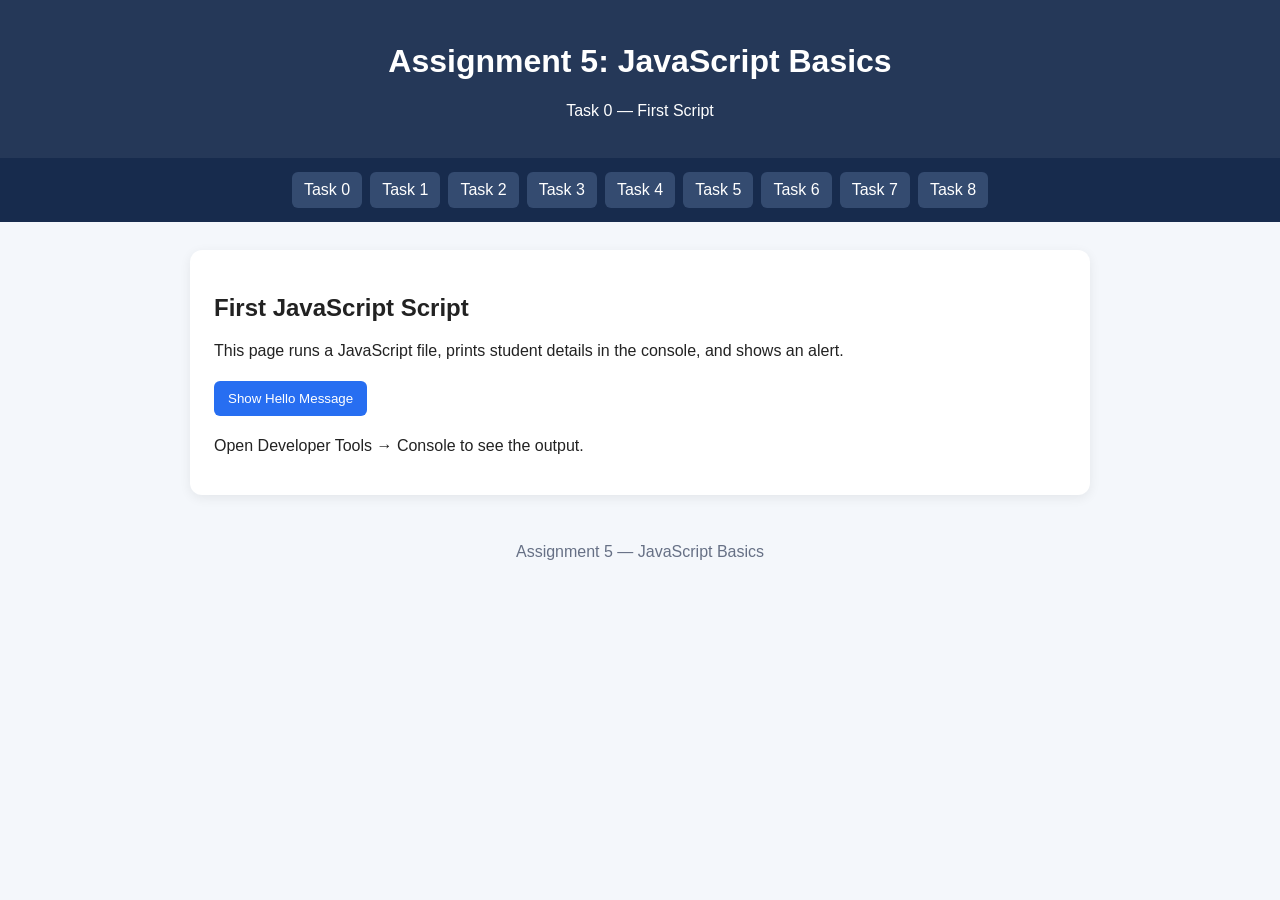
<file: index.html>
<!DOCTYPE html>
<html lang="en">
<head>
  <meta charset="UTF-8">
  <meta name="viewport" content="width=device-width, initial-scale=1.0">
  <title>Assignment 5 - Task 0</title>
  <link rel="stylesheet" href="style.css">
  <script src="script.js" defer></script>
</head>
<body>
    <header>
        <h1>Assignment 5: JavaScript Basics</h1>
        <p>Task 0 — First Script</p>
    </header>
    <nav>
        <a href="index.html">Task 0</a>
        <a href="task1.html">Task 1</a>
        <a href="task2.html">Task 2</a>
        <a href="task3.html">Task 3</a>
        <a href="task4.html">Task 4</a>
        <a href="task5.html">Task 5</a>
        <a href="task6.html">Task 6</a>
        <a href="task7.html">Task 7</a>
        <a href="task8.html">Task 8</a>
    </nav>
    <main>
        <h2>First JavaScript Script</h2>
        <p>This page runs a JavaScript file, prints student details in the console, and shows an alert.</p>
        <button id="helloButton">Show Hello Message</button>
        <p>Open Developer Tools → Console to see the output.</p>
    </main>
    <footer>Assignment 5 — JavaScript Basics</footer>
</body>
</html>
</file>
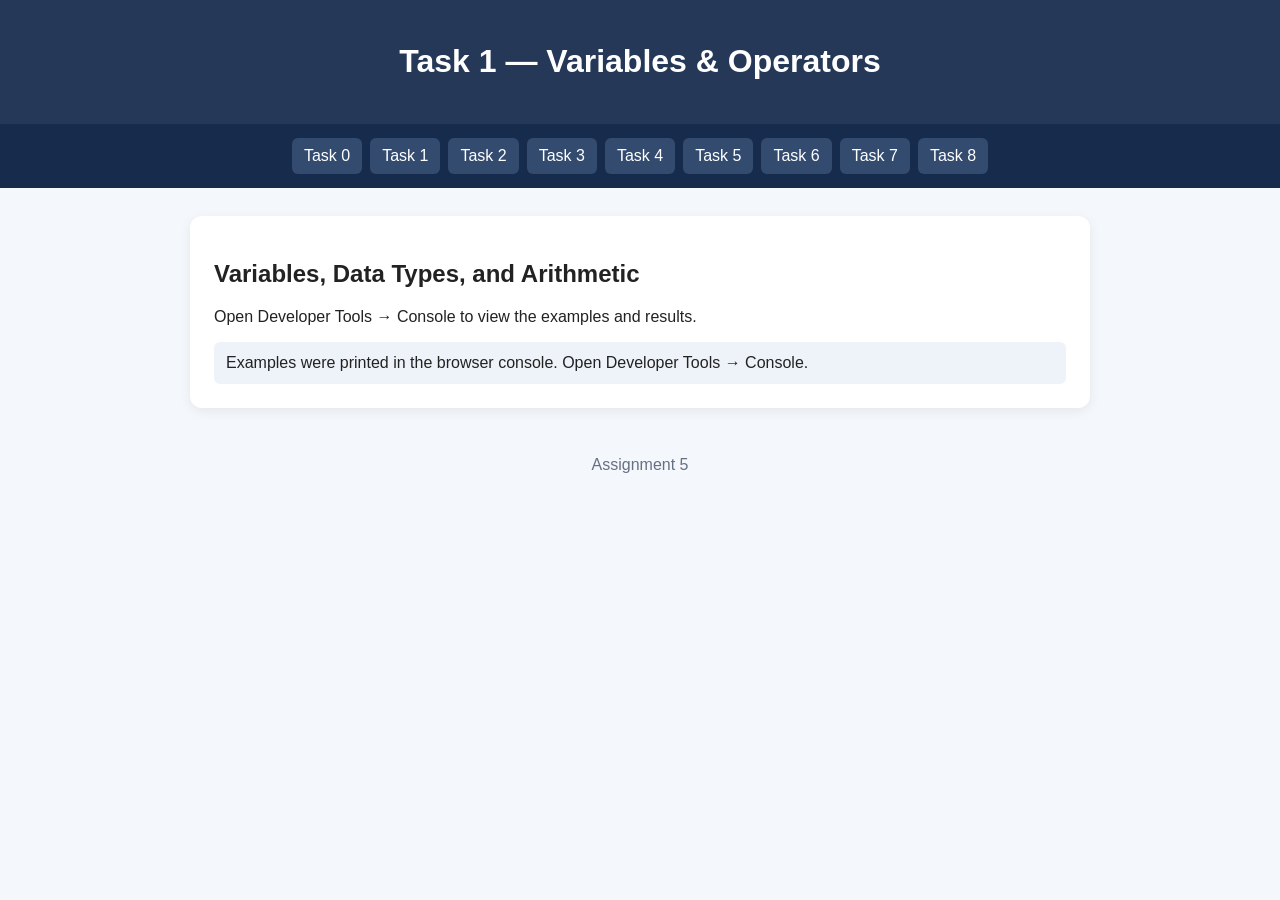
<file: task1.html>
<!DOCTYPE html>
<html lang="en">
<head>
    <meta charset="UTF-8">
    <meta name="viewport" content="width=device-width, initial-scale=1.0">
    <title>Task 1 - Variables and Operators</title>
    <link rel="stylesheet" href="style.css">
    <script src="task1.js" defer></script>
</head>
<body>
    <header>
        <h1>Task 1 — Variables &amp; Operators</h1>
    </header>
    <nav>
        <a href="index.html">Task 0</a>
        <a href="task1.html">Task 1</a>
        <a href="task2.html">Task 2</a>
        <a href="task3.html">Task 3</a>
        <a href="task4.html">Task 4</a>
        <a href="task5.html">Task 5</a>
        <a href="task6.html">Task 6</a>
        <a href="task7.html">Task 7</a>
        <a href="task8.html">Task 8</a>
    </nav>
    <main>
        <h2>Variables, Data Types, and Arithmetic</h2>
        <p>Open Developer Tools → Console to view the examples and results.</p>
        <div id="task1Output" class="output"></div>
    </main>
    <footer>Assignment 5</footer>
</body>
</html>
</file>
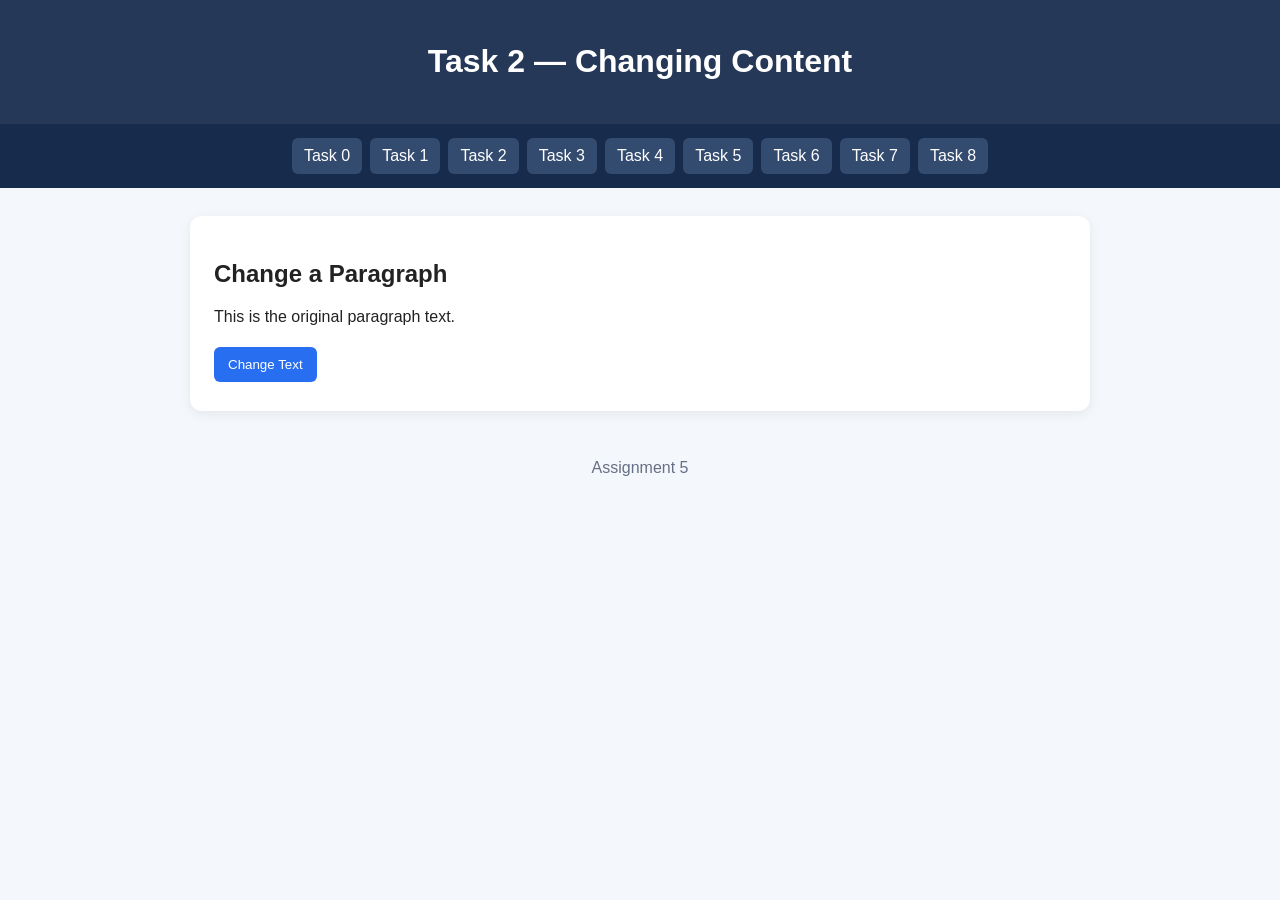
<file: task2.html>
<!DOCTYPE html>
<html lang="en">
<head>
    <meta charset="UTF-8">
    <meta name="viewport" content="width=device-width, initial-scale=1.0">
    <title>Task 2 - Changing Content</title>
    <link rel="stylesheet" href="style.css">
    <script src="task2.js" defer></script>
</head>
<body>
    <header>
        <h1>Task 2 — Changing Content</h1>
    </header>
    <nav>
        <a href="index.html">Task 0</a>
        <a href="task1.html">Task 1</a>
        <a href="task2.html">Task 2</a>
        <a href="task3.html">Task 3</a>
        <a href="task4.html">Task 4</a>
        <a href="task5.html">Task 5</a>
        <a href="task6.html">Task 6</a>
        <a href="task7.html">Task 7</a>
        <a href="task8.html">Task 8</a>
    </nav>
    <main>
        <h2>Change a Paragraph</h2>
        <p id="messageParagraph">This is the original paragraph text.</p>
        <button id="changeTextButton">Change Text</button>
    </main>
    <footer>Assignment 5</footer>
</body>
</html>
</file>
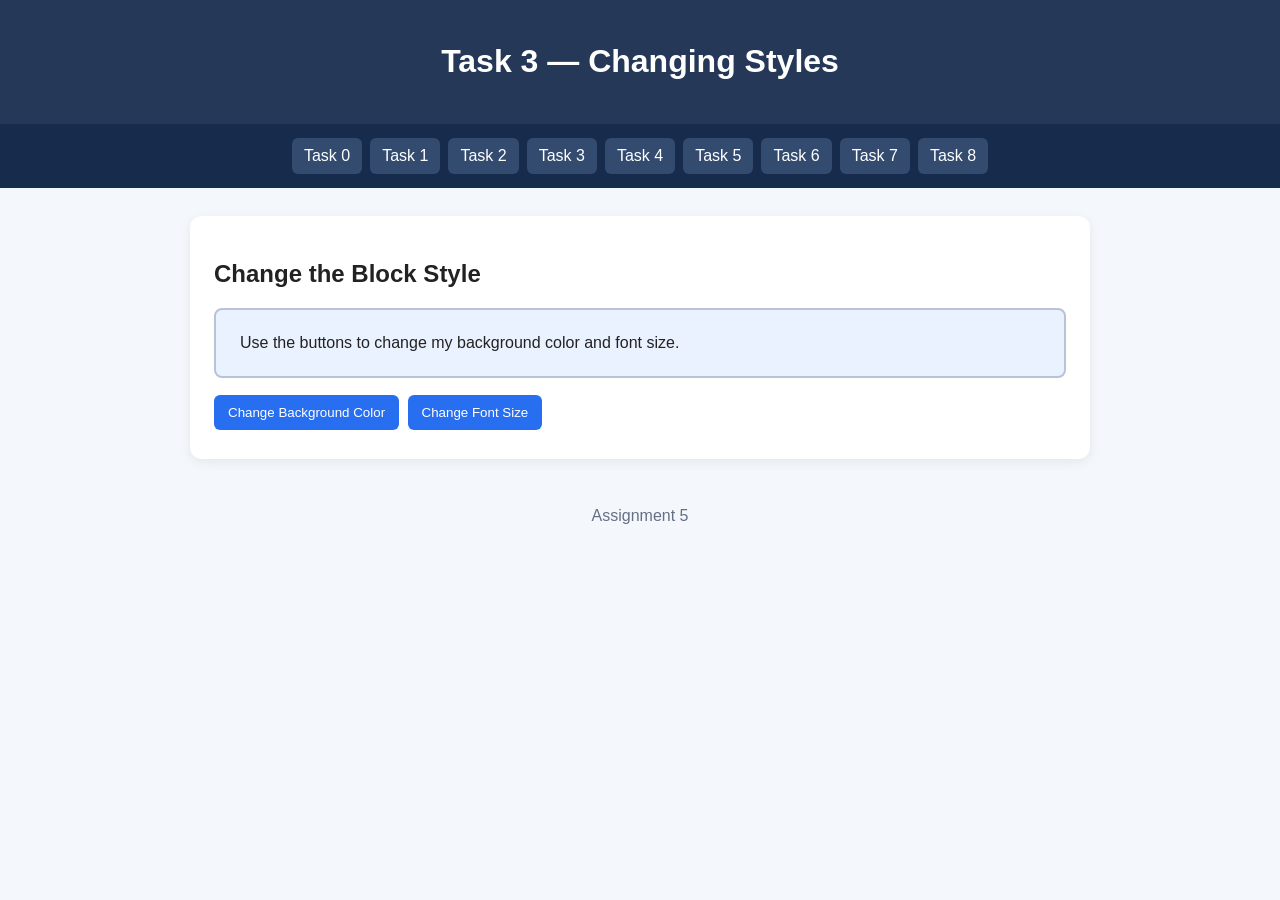
<file: task3.html>
<!DOCTYPE html>
<html lang="en">
<head>
    <meta charset="UTF-8">
    <meta name="viewport" content="width=device-width, initial-scale=1.0">
    <title>Task 3 - Changing Styles</title>
    <link rel="stylesheet" href="style.css">
    <script src="task3.js" defer></script>
</head>
<body>
    <header>
        <h1>Task 3 — Changing Styles</h1>
    </header>
    <nav>
        <a href="index.html">Task 0</a>
        <a href="task1.html">Task 1</a>
        <a href="task2.html">Task 2</a>
        <a href="task3.html">Task 3</a>
        <a href="task4.html">Task 4</a>
        <a href="task5.html">Task 5</a>
        <a href="task6.html">Task 6</a>
        <a href="task7.html">Task 7</a>
        <a href="task8.html">Task 8</a>
    </nav>
    <main>
        <h2>Change the Block Style</h2>
        <div id="styleBox" class="demo-box">Use the buttons to change my background color and font size.</div>
        <button id="colorButton">Change Background Color</button>
        <button id="fontButton">Change Font Size</button>
    </main>
    <footer>Assignment 5</footer>
</body>
</html>
</file>
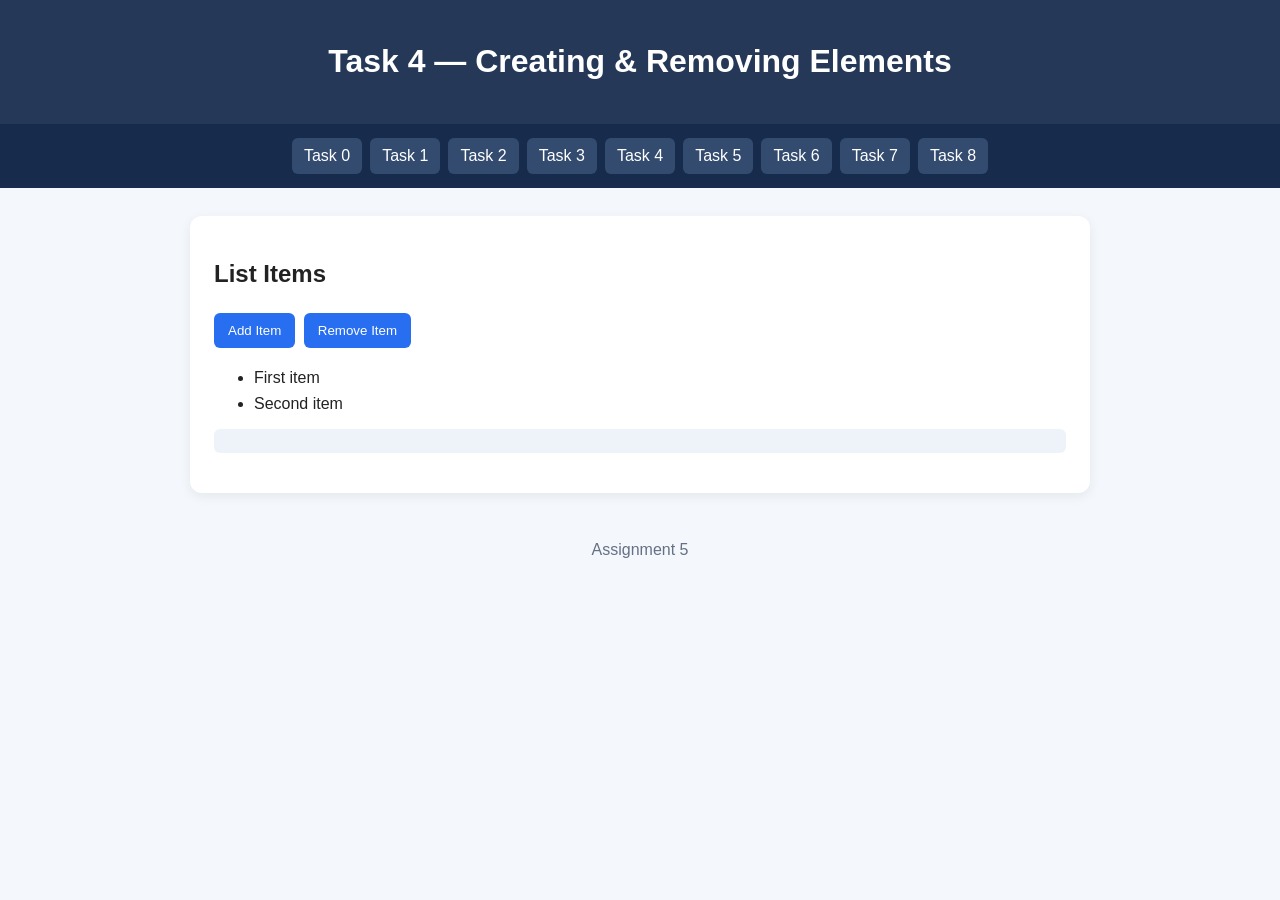
<file: task4.html>
<!DOCTYPE html>
<html lang="en">
<head>
    <meta charset="UTF-8">
    <meta name="viewport" content="width=device-width, initial-scale=1.0">
    <title>Task 4 - Creating and Removing Elements</title>
    <link rel="stylesheet" href="style.css">
    <script src="task4.js" defer></script>
</head>
<body>
    <header>
        <h1>Task 4 — Creating &amp; Removing Elements</h1>
    </header>
    <nav>
        <a href="index.html">Task 0</a>
        <a href="task1.html">Task 1</a>
        <a href="task2.html">Task 2</a>
        <a href="task3.html">Task 3</a>
        <a href="task4.html">Task 4</a>
        <a href="task5.html">Task 5</a>
        <a href="task6.html">Task 6</a>
        <a href="task7.html">Task 7</a>
        <a href="task8.html">Task 8</a>
    </nav>
    <main>
        <h2>List Items</h2>
        <button id="addItemButton">Add Item</button>
        <button id="removeItemButton">Remove Item</button>
        <ul id="itemList">
            <li>First item</li>
            <li>Second item</li>
        </ul>
        <p id="listMessage" class="output"></p>
    </main>
    <footer>Assignment 5</footer>
</body>
</html>
</file>
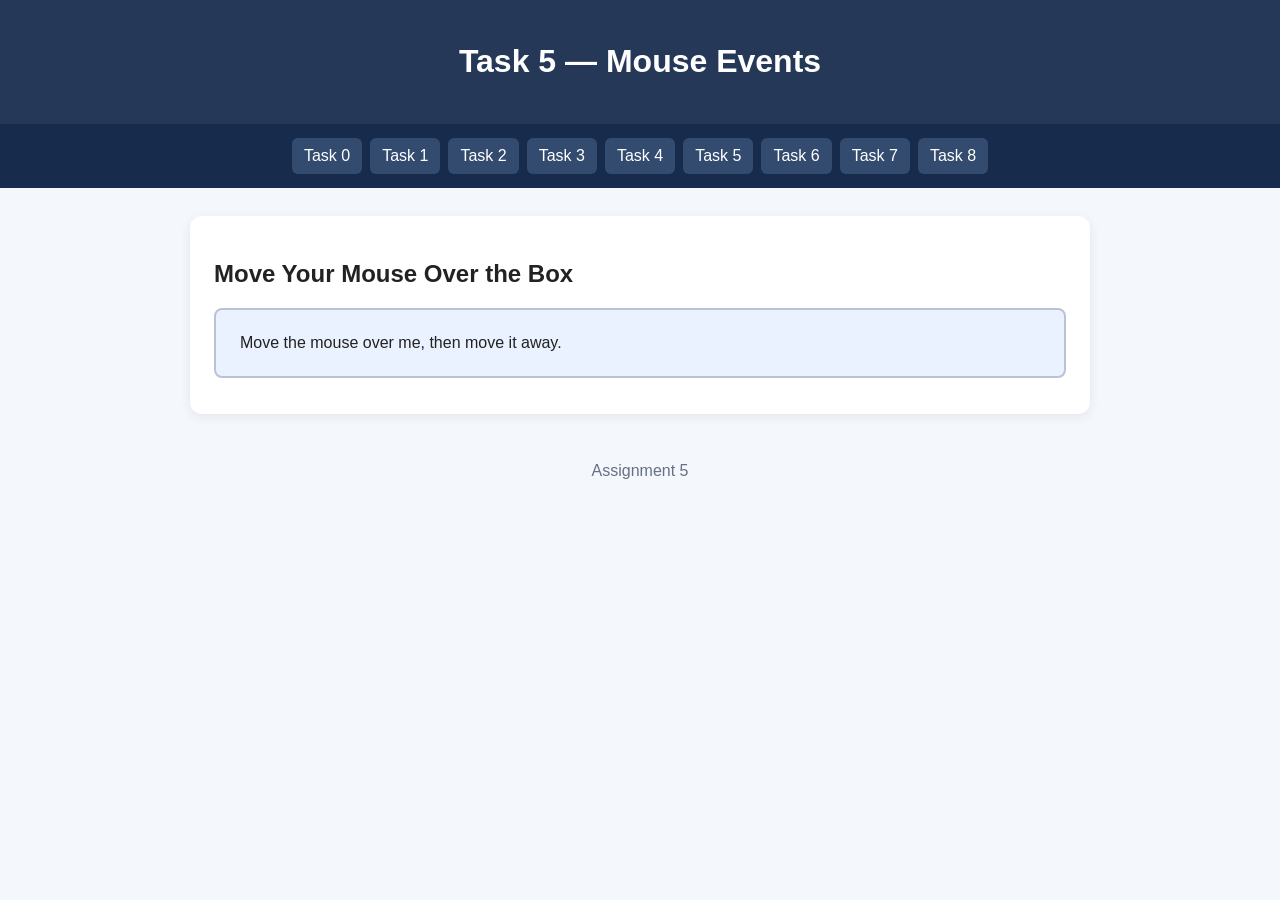
<file: task5.html>
<!DOCTYPE html>
<html lang="en">
<head>
    <meta charset="UTF-8">
    <meta name="viewport" content="width=device-width, initial-scale=1.0">
    <title>Task 5 - Mouse Events</title>
    <link rel="stylesheet" href="style.css">
    <script src="task5.js" defer></script>
</head>
<body>
    <header>
        <h1>Task 5 — Mouse Events</h1>
    </header>
    <nav>
        <a href="index.html">Task 0</a>
        <a href="task1.html">Task 1</a>
        <a href="task2.html">Task 2</a>
        <a href="task3.html">Task 3</a>
        <a href="task4.html">Task 4</a>
        <a href="task5.html">Task 5</a>
        <a href="task6.html">Task 6</a>
        <a href="task7.html">Task 7</a>
        <a href="task8.html">Task 8</a>
    </nav>
    <main>
        <h2>Move Your Mouse Over the Box</h2>
        <div id="mouseBox" class="demo-box">Move the mouse over me, then move it away.</div>
    </main>
    <footer>Assignment 5</footer>
</body>
</html>
</file>
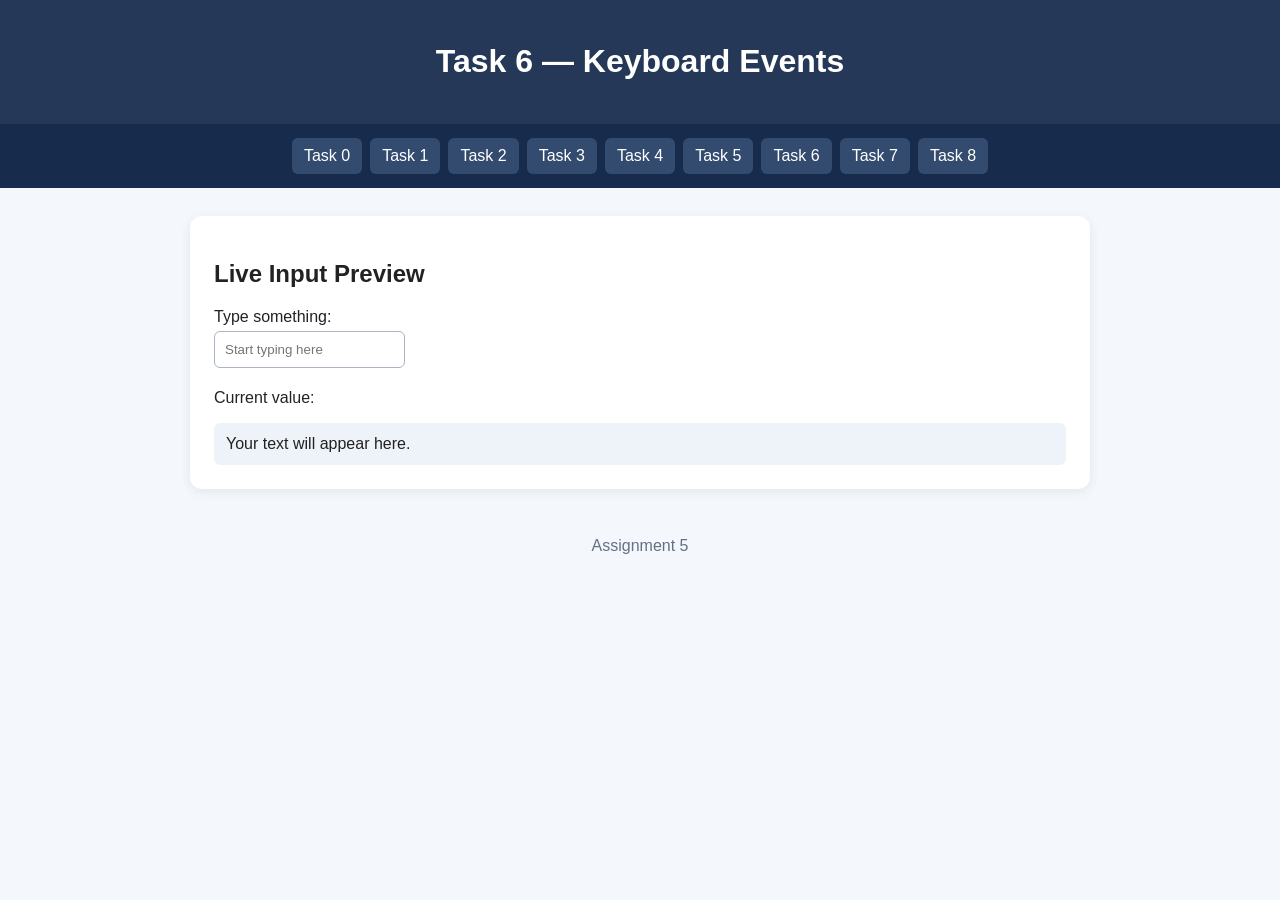
<file: task6.html>
<!DOCTYPE html>
<html lang="en">
<head>
    <meta charset="UTF-8">
    <meta name="viewport" content="width=device-width, initial-scale=1.0">
    <title>Task 6 - Keyboard Events</title>
    <link rel="stylesheet" href="style.css">
    <script src="task6.js" defer></script>
</head>
<body>
    <header>
        <h1>Task 6 — Keyboard Events</h1>
    </header>
    <nav>
        <a href="index.html">Task 0</a>
        <a href="task1.html">Task 1</a>
        <a href="task2.html">Task 2</a>
        <a href="task3.html">Task 3</a>
        <a href="task4.html">Task 4</a>
        <a href="task5.html">Task 5</a>
        <a href="task6.html">Task 6</a>
        <a href="task7.html">Task 7</a>
        <a href="task8.html">Task 8</a>
    </nav>
    <main>
        <h2>Live Input Preview</h2>
        <label for="liveInput">Type something:</label>
        <br><input id="liveInput" type="text" placeholder="Start typing here">
        <p>Current value:</p>
        <div id="liveOutput" class="output">Your text will appear here.</div>
    </main>
    <footer>Assignment 5</footer>
</body>
</html>
</file>
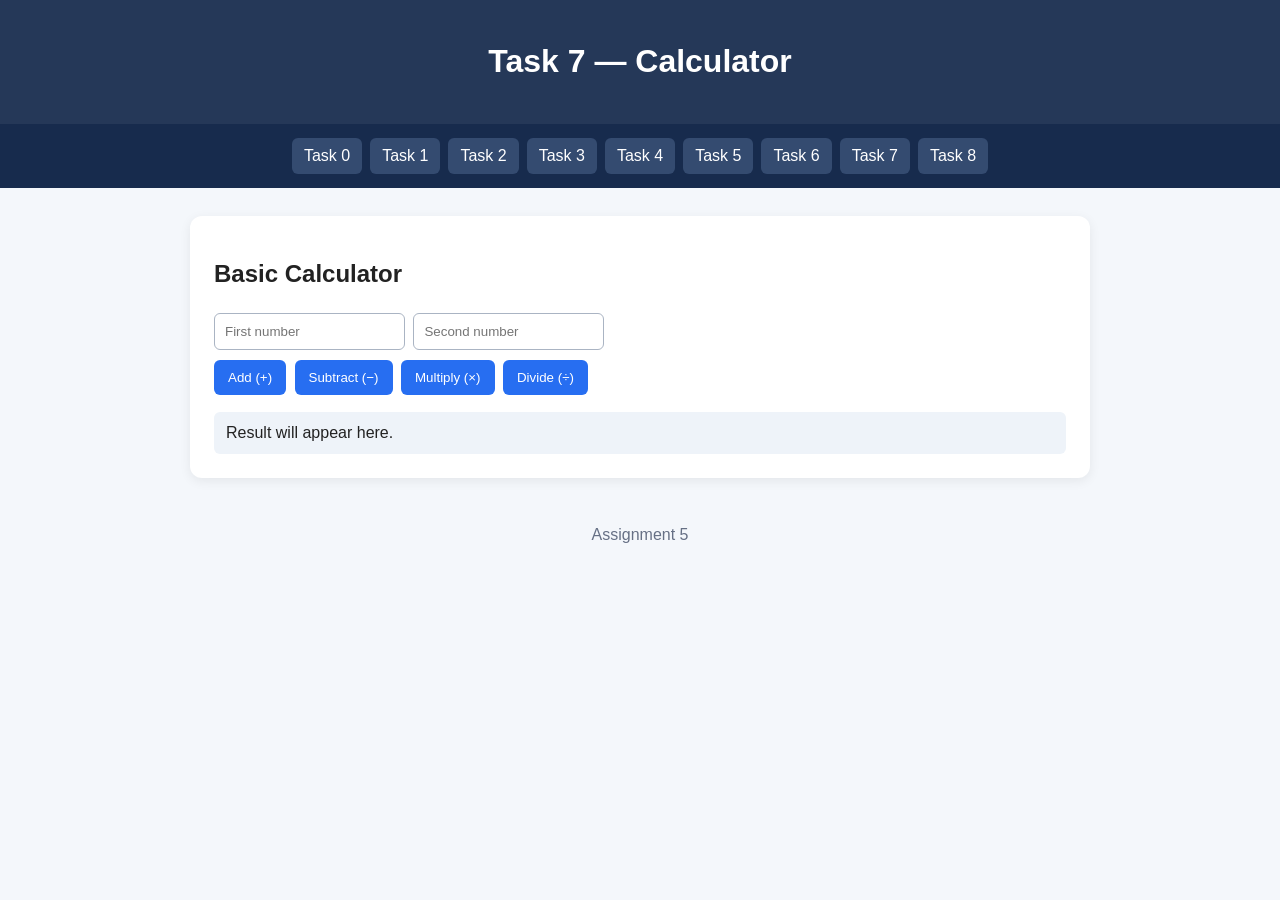
<file: task7.html>
<!DOCTYPE html>
<html lang="en">
<head>
    <meta charset="UTF-8">
    <meta name="viewport" content="width=device-width, initial-scale=1.0">
    <title>Task 7 - Calculator</title>
    <link rel="stylesheet" href="style.css">
    <script src="task7.js" defer></script>
</head>
<body>
    <header>
        <h1>Task 7 — Calculator</h1>
    </header>
    <nav>
        <a href="index.html">Task 0</a>
        <a href="task1.html">Task 1</a>
        <a href="task2.html">Task 2</a>
        <a href="task3.html">Task 3</a>
        <a href="task4.html">Task 4</a>
        <a href="task5.html">Task 5</a>
        <a href="task6.html">Task 6</a>
        <a href="task7.html">Task 7</a>
        <a href="task8.html">Task 8</a>
    </nav>
    <main>
        <h2>Basic Calculator</h2>
        <input id="numberA" type="number" placeholder="First number">
        <input id="numberB" type="number" placeholder="Second number">
        <div>
            <button data-operation="add">Add (+)</button>
            <button data-operation="subtract">Subtract (−)</button>
            <button data-operation="multiply">Multiply (×)</button>
            <button data-operation="divide">Divide (÷)</button>
        </div>
        <div id="calculatorResult" class="output">Result will appear here.</div>
    </main>
    <footer>Assignment 5</footer>
</body>
</html>
</file>
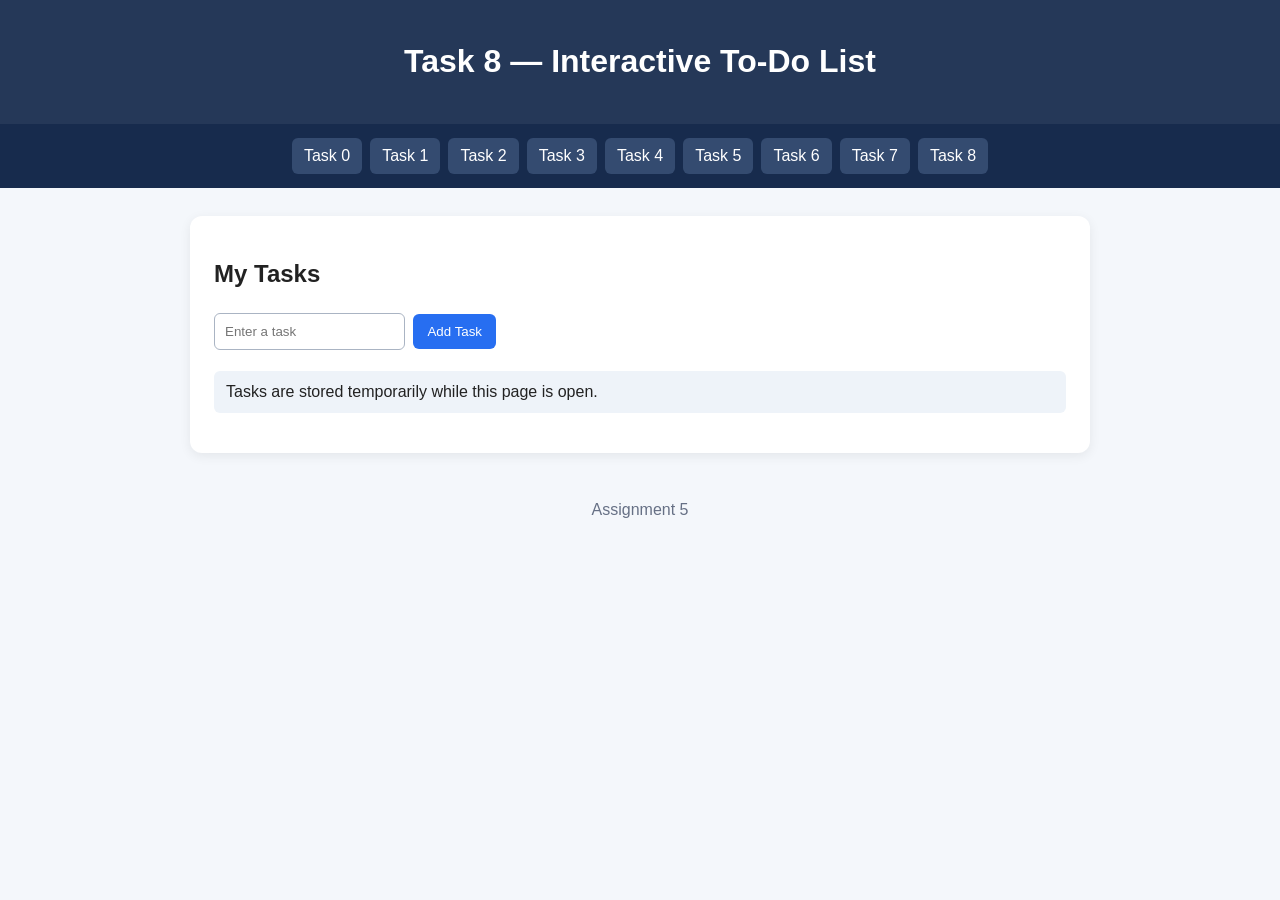
<file: task8.html>
<!DOCTYPE html>
<html lang="en">
<head>
    <meta charset="UTF-8">
    <meta name="viewport" content="width=device-width, initial-scale=1.0">
    <title>Task 8 - To-Do List</title>
    <link rel="stylesheet" href="style.css">
    <script src="task8.js" defer></script>
</head>
<body>
    <header>
        <h1>Task 8 — Interactive To-Do List</h1>
    </header>
    <nav>
        <a href="index.html">Task 0</a>
        <a href="task1.html">Task 1</a>
        <a href="task2.html">Task 2</a>
        <a href="task3.html">Task 3</a>
        <a href="task4.html">Task 4</a>
        <a href="task5.html">Task 5</a>
        <a href="task6.html">Task 6</a>
        <a href="task7.html">Task 7</a>
        <a href="task8.html">Task 8</a>
    </nav>
    <main>
        <h2>My Tasks</h2>
        <form id="taskForm">
            <input id="taskInput" type="text" placeholder="Enter a task" aria-label="New task">
            <button type="submit">Add Task</button>
        </form>
        <ul id="todoList"></ul>
        <p id="todoMessage" class="output">Tasks are stored temporarily while this page is open.</p>
    </main>
    <footer>Assignment 5</footer>
</body>
</html>
</file>
<file: style.css>
* { box-sizing: border-box; }
body {
  margin: 0;
  font-family: Arial, sans-serif;
  background: #f4f7fb;
  color: #222;
}
header {
  background: #253858;
  color: white;
  padding: 22px 16px;
  text-align: center;
}
nav {
  display: flex;
  flex-wrap: wrap;
  justify-content: center;
  gap: 8px;
  padding: 14px;
  background: #172b4d;
}
nav a {
  color: white;
  text-decoration: none;
  padding: 9px 12px;
  border-radius: 6px;
  background: #344b70;
}
nav a:hover { background: #5274a5; }
main {
  width: min(900px, 92%);
  margin: 28px auto;
  padding: 24px;
  background: white;
  border-radius: 12px;
  box-shadow: 0 3px 12px #00000012;
}
section { margin: 18px 0; }
button {
  border: 0;
  border-radius: 6px;
  padding: 10px 14px;
  margin: 5px 4px 5px 0;
  background: #276ef1;
  color: white;
  cursor: pointer;
}
button:hover { background: #174ea6; }
input {
  padding: 10px;
  border: 1px solid #aab4c3;
  border-radius: 6px;
  margin: 5px 4px 5px 0;
  max-width: 100%;
}
.demo-box {
  padding: 24px;
  border: 2px solid #b8c4d6;
  border-radius: 8px;
  background: #eaf1ff;
  margin: 12px 0;
}
li { margin: 8px 0; }
.output {
  padding: 12px;
  border-radius: 6px;
  background: #eef3f9;
  min-height: 22px;
  margin-top: 12px;
}
footer { text-align: center; padding: 20px; color: #667085; }
.completed { text-decoration: line-through; color: #667085; }
@media (max-width: 600px) {
  main { padding: 16px; }
  nav a { padding: 8px; font-size: 14px; }
}
</file>
